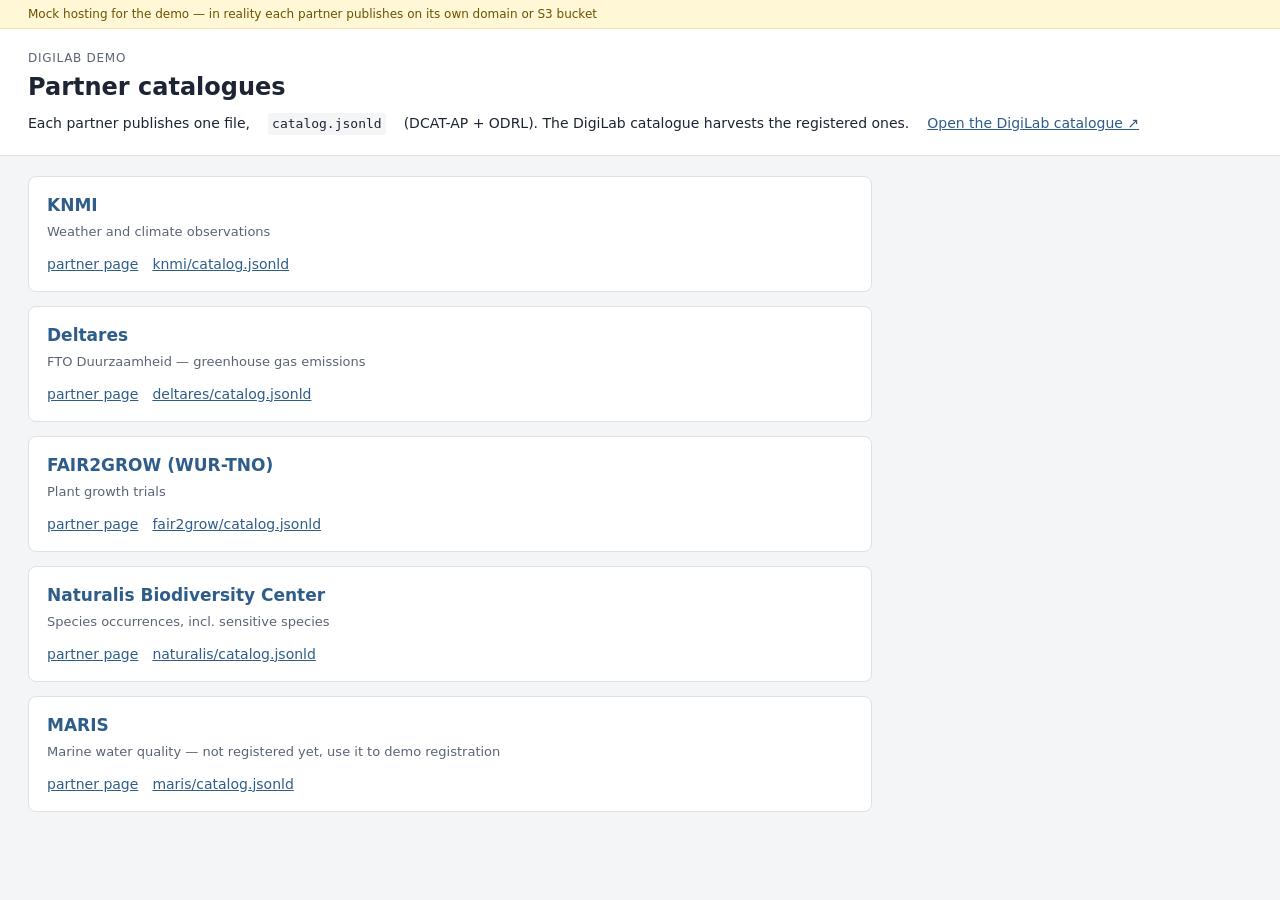
<file: partners/index.html>
<!DOCTYPE html>
<html lang="en">
<head>
<meta charset="utf-8">
<meta name="viewport" content="width=device-width, initial-scale=1">
<title>Partner sites (mock)</title>
<link rel="stylesheet" href="_shared/partner.css">
<script src="_shared/config.js"></script>
</head>
<body>
<div class="mock">Mock hosting for the demo — in reality each partner publishes on its own domain or S3 bucket</div>
<header>
  <div class="kicker">DigiLab demo</div>
  <h1>Partner catalogues</h1>
  <div class="row">Each partner publishes one file, <code>catalog.jsonld</code> (DCAT-AP + ODRL). The DigiLab catalogue harvests the registered ones.
    <a id="cat" href="#">Open the DigiLab catalogue ↗</a></div>
</header>
<main class="hosting" id="list"></main>
<script>
const P = [
  ["knmi", "KNMI", "Weather and climate observations"],
  ["deltares", "Deltares", "FTO Duurzaamheid — greenhouse gas emissions"],
  ["fair2grow", "FAIR2GROW (WUR-TNO)", "Plant growth trials"],
  ["naturalis", "Naturalis Biodiversity Center", "Species occurrences, incl. sensitive species"],
  ["maris", "MARIS", "Marine water quality — not registered yet, use it to demo registration"],
];
document.getElementById("cat").href = window.DIGILAB_CATALOGUE;
document.getElementById("list").innerHTML = P.map(([id, name, what]) => `<section class="ds">
  <h2><a href="${id}/">${name}</a></h2><div class="meta">${what}</div>
  <div class="actions"><a href="${id}/">partner page</a><a href="${id}/catalog.jsonld">${id}/catalog.jsonld</a></div></section>`).join("");
</script>
</body>
</html>
</file>
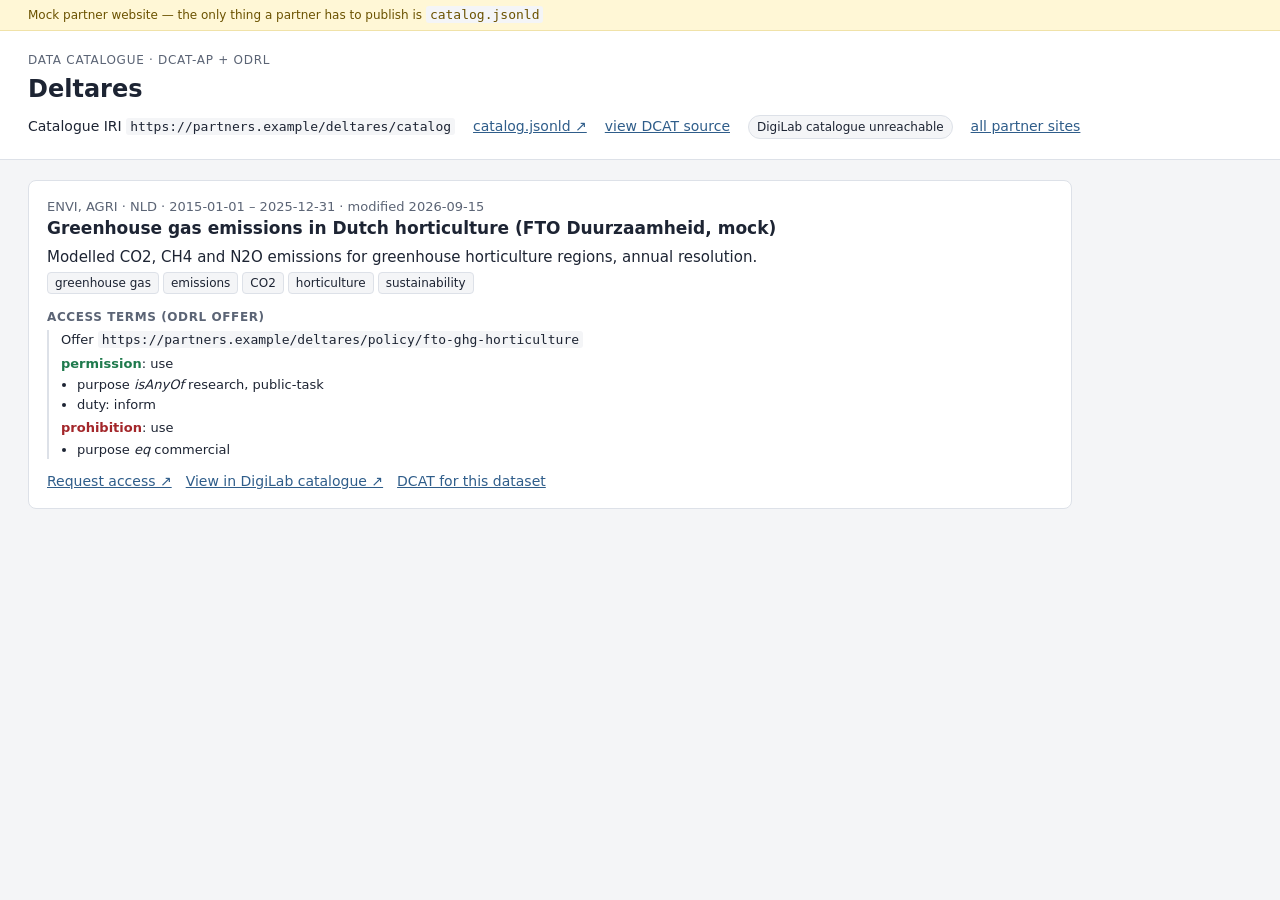
<file: partners/deltares/index.html>
<!DOCTYPE html>
<html lang="en">
<head>
<meta charset="utf-8">
<meta name="viewport" content="width=device-width, initial-scale=1">
<title>Data catalogue (mock)</title>
<link rel="stylesheet" href="../_shared/partner.css">
<!-- Machine-readable catalogue for harvesters -->
<link rel="alternate" type="application/ld+json" href="catalog.jsonld">
<script src="../_shared/config.js"></script>
</head>
<body>
<script src="../_shared/partner.js"></script>
</body>
</html>
</file>
<file: partners/_shared/partner.css>
:root { --ink:#1d2433; --muted:#5b6475; --line:#dde1e8; --bg:#f4f5f7; --accent:#2f5d8a;
        --ok:#1f7a4d; --okbg:#e3f4ea; --bad:#a3262a; --badbg:#fbe4e4; --warn:#8a5a00; --warnbg:#fdf1d8; }
* { box-sizing:border-box; }
body { margin:0; font:15px/1.5 system-ui, -apple-system, "Segoe UI", sans-serif; color:var(--ink); background:var(--bg); }
a { color:var(--accent); }
.mock { background:#fff7d6; color:#6b5200; font-size:12px; padding:5px 28px; border-bottom:1px solid #f0e2a8; }
header { background:#fff; border-bottom:1px solid var(--line); padding:20px 28px; }
header .kicker { font-size:12px; text-transform:uppercase; letter-spacing:.06em; color:var(--muted); }
header h1 { margin:2px 0 8px; font-size:24px; }
.row { display:flex; flex-wrap:wrap; gap:8px 18px; align-items:center; font-size:14px; }
.badge { display:inline-block; font-size:12px; padding:2px 8px; border-radius:999px; border:1px solid var(--line); background:var(--bg); }
.badge.ok { background:var(--okbg); color:var(--ok); border-color:transparent; }
.badge.no { background:var(--warnbg); color:var(--warn); border-color:transparent; }
main { padding:20px 28px 48px; display:grid; gap:14px; max-width:1100px; }
.ds { background:#fff; border:1px solid var(--line); border-radius:8px; padding:16px 18px; }
.ds h2 { margin:0 0 4px; font-size:17px; }
.meta { font-size:13px; color:var(--muted); }
.tags a { display:inline-block; font-size:12px; text-decoration:none; color:var(--ink); background:var(--bg);
          border:1px solid var(--line); border-radius:4px; padding:1px 7px; margin:4px 4px 0 0; }
.tags a:hover { border-color:var(--accent); }
h3 { font-size:12px; text-transform:uppercase; letter-spacing:.05em; color:var(--muted); margin:14px 0 4px; }
.tree { font-size:13px; border-left:2px solid var(--line); padding-left:12px; }
.tree .rule { margin:4px 0; }
.tree .perm b { color:var(--ok); } .tree .proh b { color:var(--bad); }
.tree ul { margin:2px 0 2px 16px; padding:0; }
.actions { display:flex; gap:14px; flex-wrap:wrap; margin-top:12px; font-size:14px; }
button.link { background:none; border:0; padding:0; font:inherit; color:var(--accent); cursor:pointer; text-decoration:underline; }
pre { background:#0f1522; color:#dfe6f2; padding:12px; border-radius:6px; overflow:auto; font-size:12px; max-height:420px; }
.hosting { max-width:900px; }
.hosting .ds h2 a { text-decoration:none; }
code { font-size:13px; background:var(--bg); padding:1px 4px; border-radius:3px; }

h2.section { font-size:15px; text-transform:uppercase; letter-spacing:.06em; color:var(--muted); margin:14px 0 0; }
</file>
